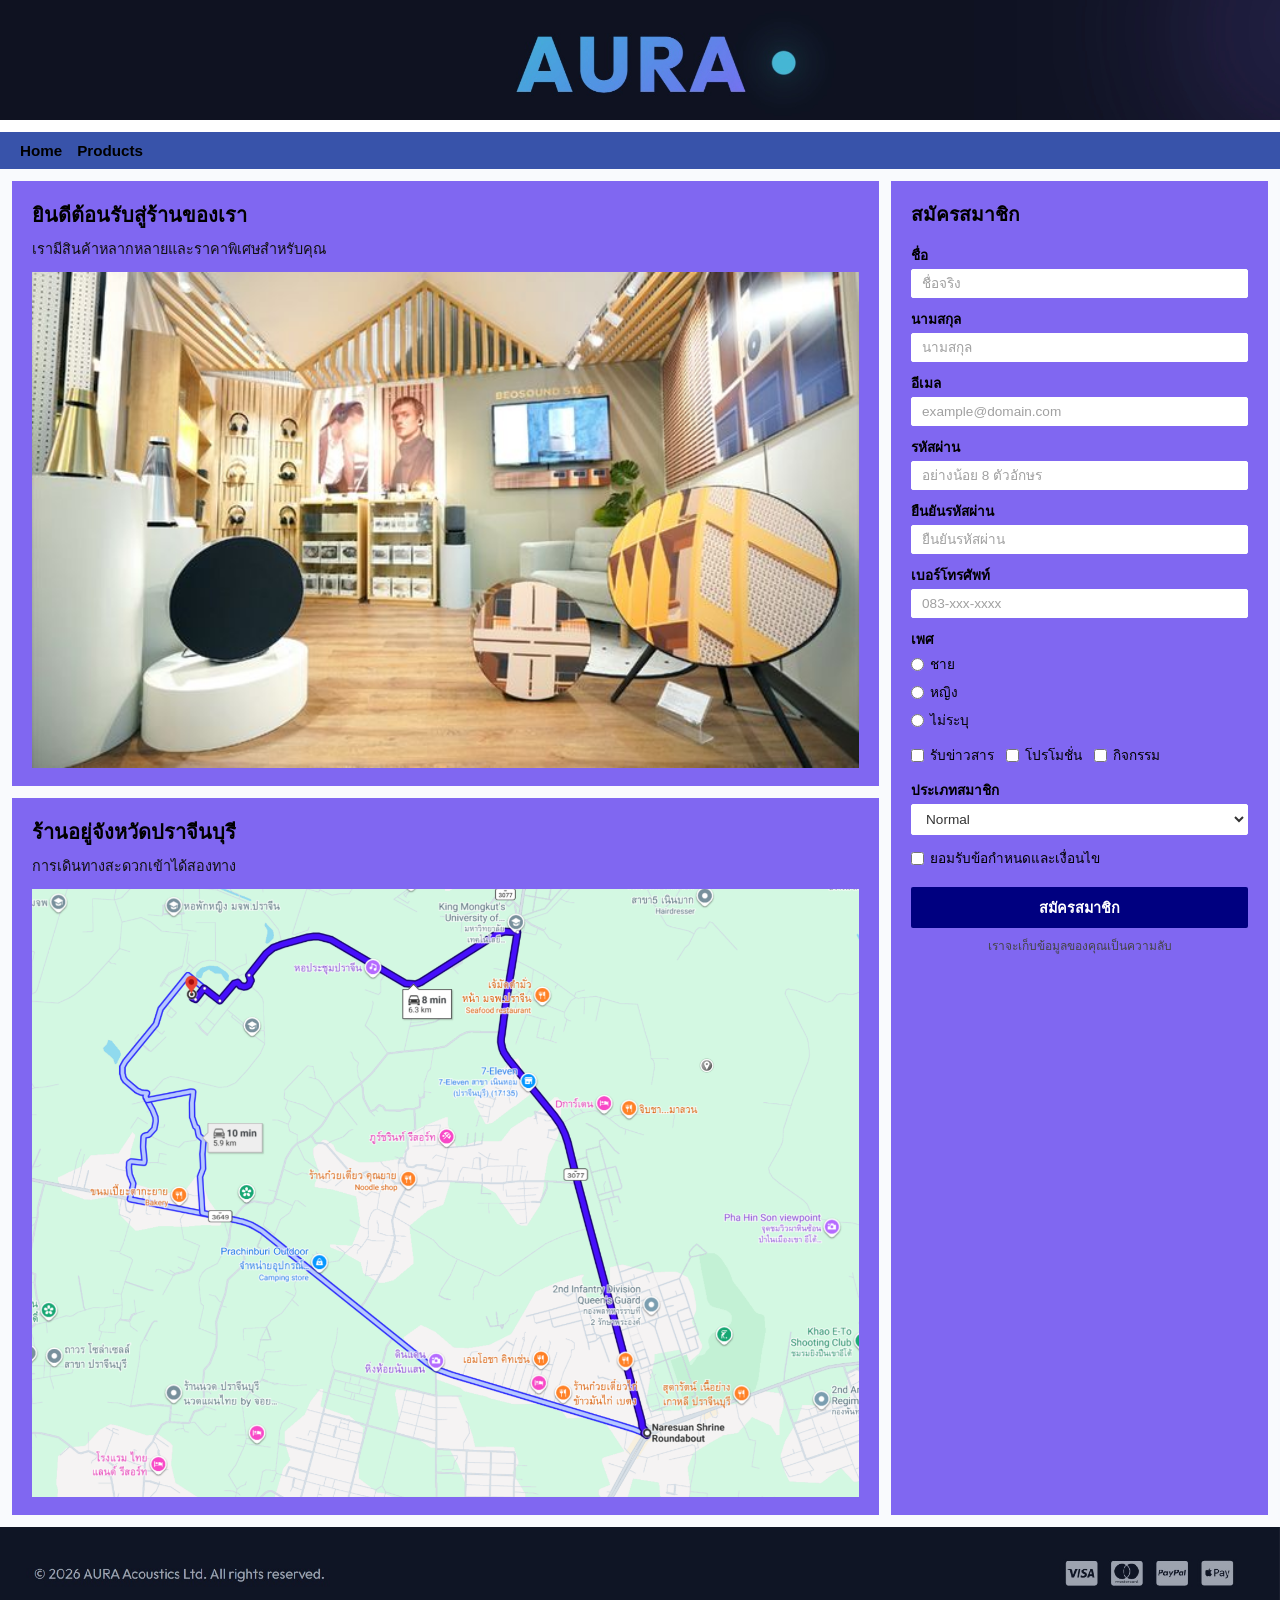
<file: Hw5/index.html>
<!DOCTYPE html>
<html lang="th">
<head>
    <meta charset="UTF-8">
    <meta name="viewport" content="width=device-width, initial-scale=1.0">
    <title>AURA Acoustics - Home</title>
    <link rel="stylesheet" href="css/gridstyle.css">
</head>
<body>

    <!-- Header Section -->
    <header class="main-header">
        <div class="img-container">
            <img src="images/header.jpg" alt="AURA Header">
        </div>
    </header>

    <!-- Navigation Bar -->
    <nav class="nav-bar">
        <a href="index.html" class="nav-link active">Home</a>
        <a href="product.html" class="nav-link">Products</a>
    </nav>

    <!-- Main Content Container -->
    <main class="container">
        
        <!-- Left Column: Content -->
        <section class="left-column">
            
            <!-- Section 1: Welcome -->
            <div class="card">
                <h2>ยินดีต้อนรับสู่ร้านของเรา</h2>
                <p class="subtitle">เรามีสินค้าหลากหลายและราคาพิเศษสำหรับคุณ</p>
                <div class="img-container">
                    <img src="images/shop.jpg" alt="AURA Showroom">
                </div>
            </div>

            <!-- Section 2: Location & Map -->
            <div class="card">
                <h2>ร้านอยู่จังหวัดปราจีนบุรี</h2>
                <p class="subtitle">การเดินทางสะดวกเข้าได้สองทาง</p>
                <div class="img-container">
                    <img src="images/map.png" alt="Map Location">
                </div>
            </div>

        </section>

        <!-- Right Column: Registration Form -->
        <aside class="right-column">
            <div class="card form-card">
                <h3>สมัครสมาชิก</h3>
                
                <form action="#" method="POST">
                    <div class="form-group">
                        <label for="firstname">ชื่อ</label>
                        <input type="text" id="firstname" placeholder="ชื่อจริง" required>
                    </div>

                    <div class="form-group">
                        <label for="lastname">นามสกุล</label>
                        <input type="text" id="lastname" placeholder="นามสกุล" required>
                    </div>

                    <div class="form-group">
                        <label for="email">อีเมล</label>
                        <input type="email" id="email" placeholder="example@domain.com" required>
                    </div>

                    <div class="form-group">
                        <label for="password">รหัสผ่าน</label>
                        <input type="password" id="password" placeholder="อย่างน้อย 8 ตัวอักษร" minlength="8" required>
                    </div>

                    <div class="form-group">
                        <label for="confirm-password">ยืนยันรหัสผ่าน</label>
                        <input type="password" id="confirm-password" placeholder="ยืนยันรหัสผ่าน" required>
                    </div>

                    <div class="form-group">
                        <label for="phone">เบอร์โทรศัพท์</label>
                        <input type="tel" id="phone" placeholder="083-xxx-xxxx" required>
                    </div>

                    <!-- Gender Radio -->
                    <div class="form-group">
                        <label>เพศ</label>
                        <div class="radio-group">
                            <label><input type="radio" name="gender" value="male"> ชาย</label>
                            <label><input type="radio" name="gender" value="female"> หญิง</label>
                            <label><input type="radio" name="gender" value="unspecified"> ไม่ระบุ</label>
                        </div>
                    </div>

                    <!-- Options Checkbox -->
                    <div class="form-group checkbox-inline-group">
                        <label><input type="checkbox" name="news"> รับข่าวสาร</label>
                        <label><input type="checkbox" name="promo"> โปรโมชั่น</label>
                        <label><input type="checkbox" name="events"> กิจกรรม</label>
                    </div>

                    <!-- Select Dropdown (3 ประเภท) -->
                    <div class="form-group">
                        <label for="member-type">ประเภทสมาชิก</label>
                        <select id="member-type" name="member_type">
                            <option value="normal">Normal </option>
                            <option value="vip">VIP</option>
                            <option value="premium">Premium</option>
                        </select>
                    </div>

                    <!-- Terms Agreement -->
                    <div class="form-group checkbox-group">
                        <label>
                            <input type="checkbox" required> ยอมรับข้อกำหนดและเงื่อนไข
                        </label>
                    </div>

                    <button type="submit" class="btn-submit">สมัครสมาชิก</button>
                    <p class="privacy-notice">เราจะเก็บข้อมูลของคุณเป็นความลับ</p>
                </form>
            </div>
        </aside>

    </main>

    <!-- Footer Section -->
    <footer class="main-footer">
        <div class="img-container">
            <img src="images/footer.jpg" alt="Footer">
        </div>
    </footer>

</body>
</html>
</file>
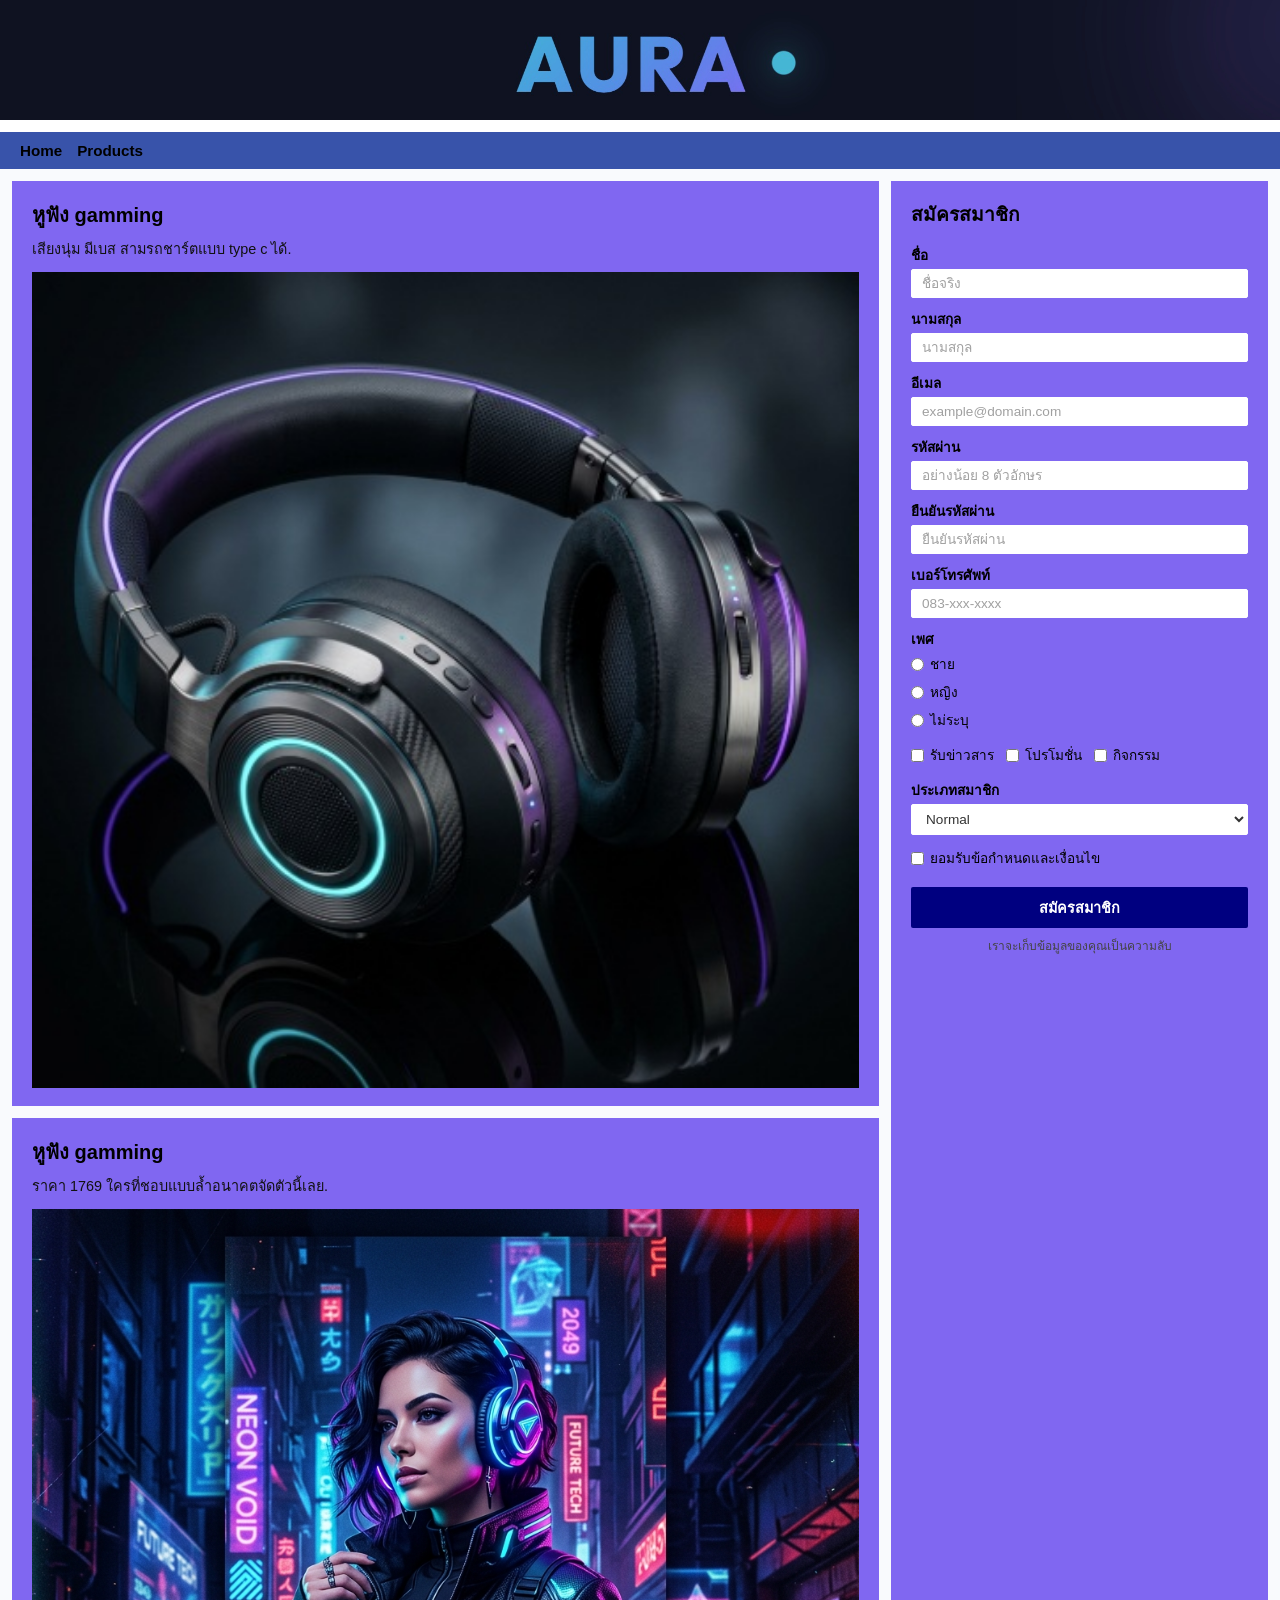
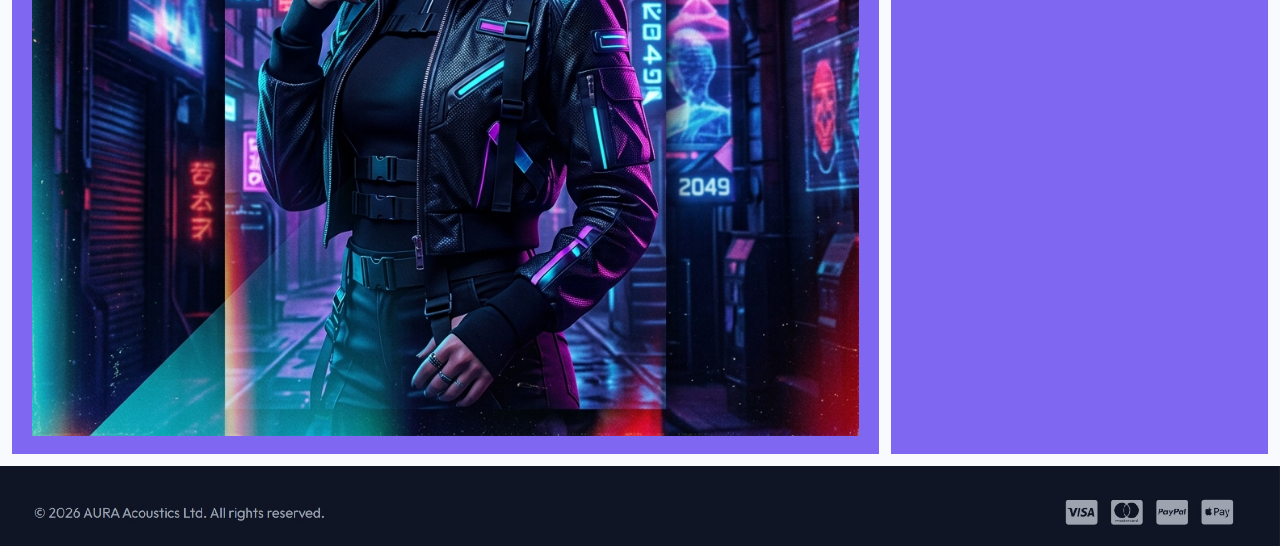
<file: Hw5/product.html>
<!DOCTYPE html>
<html lang="th">
<head>
    <meta charset="UTF-8">
    <meta name="viewport" content="width=device-width, initial-scale=1.0">
    <title>AURA Acoustics - Products</title>
    <link rel="stylesheet" href="css/gridstyle.css">
</head>
<body>

    <!-- Header Section -->
    <header class="main-header">
        <div class="img-container">
            <img src="images/header.jpg" alt="AURA Header">
        </div>
    </header>

    <!-- Navigation Bar -->
    <nav class="nav-bar">
        <a href="index.html" class="nav-link">Home</a>
        <a href="product.html" class="nav-link active">Products</a>
    </nav>

    <!-- Main Content Container -->
    <main class="container">
        
        <!-- Left Column: Products Catalog -->
        <section class="left-column">
            
            <!-- Product Section 1: Our Catalog -->
            <div class="card">
                <h2>หูฟัง gamming</h2>
                <p class="subtitle">เสียงนุ่ม มีเบส สามรถชาร์ตแบบ type c ได้.</p>
                <div class="img-container">
                    <img src="images/product1.jpg" alt="AURA Headphone Catalog">
                </div>
            </div>

            <!-- Product Section 2: Product Name  -->
            <div class="card">
                <h2>หูฟัง gamming </h2>
                <p class="subtitle">ราคา 1769 ใครที่ชอบแบบล้ำอนาคตจัดตัวนี้เลย.</p>
                <div class="img-container">
                    <img src="images/product2.jpg" alt="Product Showcase">
                </div>
            </div>

        </section>

        <!-- Right Column: Registration Form -->
        <aside class="right-column">
            <div class="card form-card">
                <h3>สมัครสมาชิก</h3>
                
                <form action="#" method="POST">
                    <div class="form-group">
                        <label for="firstname">ชื่อ</label>
                        <input type="text" id="firstname" placeholder="ชื่อจริง" required>
                    </div>

                    <div class="form-group">
                        <label for="lastname">นามสกุล</label>
                        <input type="text" id="lastname" placeholder="นามสกุล" required>
                    </div>

                    <div class="form-group">
                        <label for="email">อีเมล</label>
                        <input type="email" id="email" placeholder="example@domain.com" required>
                    </div>

                    <div class="form-group">
                        <label for="password">รหัสผ่าน</label>
                        <input type="password" id="password" placeholder="อย่างน้อย 8 ตัวอักษร" minlength="8" required>
                    </div>

                    <div class="form-group">
                        <label for="confirm-password">ยืนยันรหัสผ่าน</label>
                        <input type="password" id="confirm-password" placeholder="ยืนยันรหัสผ่าน" required>
                    </div>

                    <div class="form-group">
                        <label for="phone">เบอร์โทรศัพท์</label>
                        <input type="tel" id="phone" placeholder="083-xxx-xxxx" required>
                    </div>

                    <!-- Gender Radio -->
                    <div class="form-group">
                        <label>เพศ</label>
                        <div class="radio-group">
                            <label><input type="radio" name="gender" value="male"> ชาย</label>
                            <label><input type="radio" name="gender" value="female"> หญิง</label>
                            <label><input type="radio" name="gender" value="unspecified"> ไม่ระบุ</label>
                        </div>
                    </div>

                    <!-- Options Checkbox -->
                    <div class="form-group checkbox-inline-group">
                        <label><input type="checkbox" name="news">รับข่าวสาร</label>
                        <label><input type="checkbox" name="promo"> โปรโมชั่น</label>
                        <label><input type="checkbox" name="events"> กิจกรรม</label>
                    </div>

                    <!-- Select Dropdown (3 ประเภท) -->
                    <div class="form-group">
                        <label for="member-type">ประเภทสมาชิก</label>
                        <select id="member-type" name="member_type">
                            <option value="normal">Normal</option>
                            <option value="vip">VIP</option>
                            <option value="premium">Premium</option>
                        </select>
                    </div>

                    <!-- Terms Agreement -->
                    <div class="form-group checkbox-group">
                        <label>
                            <input type="checkbox" required> ยอมรับข้อกำหนดและเงื่อนไข
                        </label>
                    </div>

                    <button type="submit" class="btn-submit">สมัครสมาชิก</button>
                    <p class="privacy-notice">เราจะเก็บข้อมูลของคุณเป็นความลับ</p>
                </form>
            </div>
        </aside>

    </main>

    <!-- Footer Section -->
    <footer class="main-footer">
        <div class="img-container">
            <img src="images/footer.jpg" alt="Footer">
        </div>
    </footer>

</body>
</html>
</file>
<file: Hw5/css/gridstyle.css>
/* ==========================================
   1. Reset & Global Styles
   ========================================== */
* {
    box-sizing: border-box;
    margin: 0;
    padding: 0;
    font-family: 'Sarabun', 'Segoe UI', Tahoma, sans-serif;
}

body {
    background-color: #f5f5f5; /* แก้เป็นสีดำเข้มตามต้นฉบับ */
    color: #fafafa;
}

/* ==========================================
   2. Header & Navigation
   ========================================== */
.main-header {
    background-color: #fbfcff;
    width: 100%;
    overflow: hidden;
    padding: 20; /* ลบ padding 30px ออก เพื่อไม่ให้ป้ายอ้วนหนาเกินไป */

    margin-bottom: 12px;                  /* ระยะห่างระหว่างป้ายกับแถบสีฟ้า */
    box-shadow: 0 12px 0 0 #ffffff;       /* สร้างแถบสีขาวเต็มความกว้างคั่นไว้ */
}

/* ปรับให้รูปแบนเนอร์ Header ยืดเต็มความกว้างสัดส่วนพอดี ไม่เบี้ยว ไม่อ้วน */
.main-header .img-container {
    width: 100%;
}

.main-header .img-container img {
    width: 100%;
    height: auto;
    max-height: 120px; /* คุมความสูงไม่ให้หนาอ้วนเกินไป */
    object-fit: cover;  /* ครอปสัดส่วนภาพให้สวยงามพอดี */
    display: block;
}

.nav-bar {
    background-color: #3853aa; /* สีฟ้าของแถบเมนู */
    padding: 10px 20px;
    display: flex;
    gap: 15px;
}

.nav-link {
    text-decoration: none;
    color: #000;
    font-size: 0.95rem;
    font-weight: 600;
}

/* ==========================================
   3. Main Content Area (Layout)
   ========================================== */
.container {
    display: flex;
    gap: 12px;
    padding: 12px;
    background-color: #f9fafd; /* แก้เป็นสีดำเข้มเพื่อเชื่อมต่อขอบระหว่างกล่อง */
    align-items: stretch;
}

/* ฝั่งซ้าย (การ์ดเนื้อหา + แผนที่) */
.left-column {
    flex: 2.3;
    display: flex;
    flex-direction: column;
    gap: 12px;
}

/* ฝั่งขวา (ฟอร์มสมัครสมาชิก) */
.right-column {
    flex: 1;
    min-width: 300px;
}

/* ==========================================
   4. Cards & Inner Content
   ========================================== */
.card {
    background-color: #8067f1; /* สีฟ้าของแผงเนื้อหา */
    padding: 18px 20px;
    border-radius: 0px;
}

.card h2 {
    font-size: 1.25rem;
    font-weight: bold;
    color: #000;
    margin-bottom: 6px;
}

.card h3 {
    font-size: 1.2rem;
    font-weight: bold;
    color: #000;
    margin-bottom: 15px;
}

.subtitle {
    font-size: 0.9rem;
    color: #111;
    margin-bottom: 12px;
}

/* กรอบรูปภาพ */
.img-container {
    width: 100%;
}

.img-container img {
    width: 100%;
    height: auto;
    display: block;
}

/* ==========================================
   5. Registration Form
   ========================================== */
.form-card {
    height: 100%;
}

.form-group {
    margin-bottom: 10px;
}

.form-group label {
    display: block;
    font-size: 0.85rem;
    font-weight: bold;
    color: #000;
    margin-bottom: 3px;
}

/* ช่องกรอกข้อมูล */
.form-group input[type="text"],
.form-group input[type="email"],
.form-group input[type="password"],
.form-group input[type="tel"],
.form-group select {
    width: 100%;
    padding: 6px 10px;
    border: 1px solid #fff;
    border-radius: 2px;
    font-size: 0.85rem;
    background-color: #fff;
    outline: none;
    color: #333;
}

.form-group input::placeholder {
    color: #a0a0a0;
}

/* Radio เพศ (แนวตั้ง) */
.radio-group {
    display: flex;
    flex-direction: column;
    gap: 3px;
    margin-top: 2px;
}

.radio-group label,
.checkbox-inline-group label,
.checkbox-group label {
    font-size: 0.85rem;
    color: #000;
    display: flex;
    align-items: center;
    gap: 6px;
    cursor: pointer;
    font-weight: normal;
}

/* Checkbox ข่าวสาร (แนวนอน) */
.checkbox-inline-group {
    display: flex;
    gap: 12px;
    margin-top: 5px;
}

.checkbox-group {
    margin-top: 12px;
}

/* ปุ่มสมัครสมาชิก */
.btn-submit {
    width: 100%;
    background-color: #000080; /* สีน้ำเงินเข้มจัด */
    color: #fff;
    border: none;
    padding: 9px;
    font-size: 0.9rem;
    font-weight: bold;
    border-radius: 2px;
    cursor: pointer;
    margin-top: 8px;
}

.btn-submit:hover {
    background-color: #000055;
}

.privacy-notice {
    font-size: 0.75rem;
    color: #444;
    text-align: center;
    margin-top: 8px;
}

/* ==========================================
   6. Footer Section (ปรับขนาด Footer)
   ========================================== */
.main-footer {
    background-color: #0b0d14;
    width: 100%;
    max-height: 80px;    /* 1. ล็อคความสูงสูงสุดไว้ที่ 80px (ปรับลด/เพิ่มตามชอบ) */
    overflow: hidden;     /* 2. ตัดส่วนเกินออก */
    display: flex;
    align-items: center;  /* 3. จัดรูปให้อยู่ตรงกลางแนวตั้ง */
    justify-content: center;
}

.main-footer .img-container {
    width: 100%;
    height: 100%;
}

.main-footer .img-container img {
    width: 100%;
    height: 100%;
    object-fit: contain;  /* 4. ย่อรูป Footer ให้เห็นละครบถ้วน ไม่โดนตัดขอบ และสัดส่วนไม่เบี้ยว */
    display: block;
}
/* ==========================================
   7. Responsive Support
   ========================================== */
@media (max-width: 850px) {
    .container {
        flex-direction: column;
    }
}
</file>
